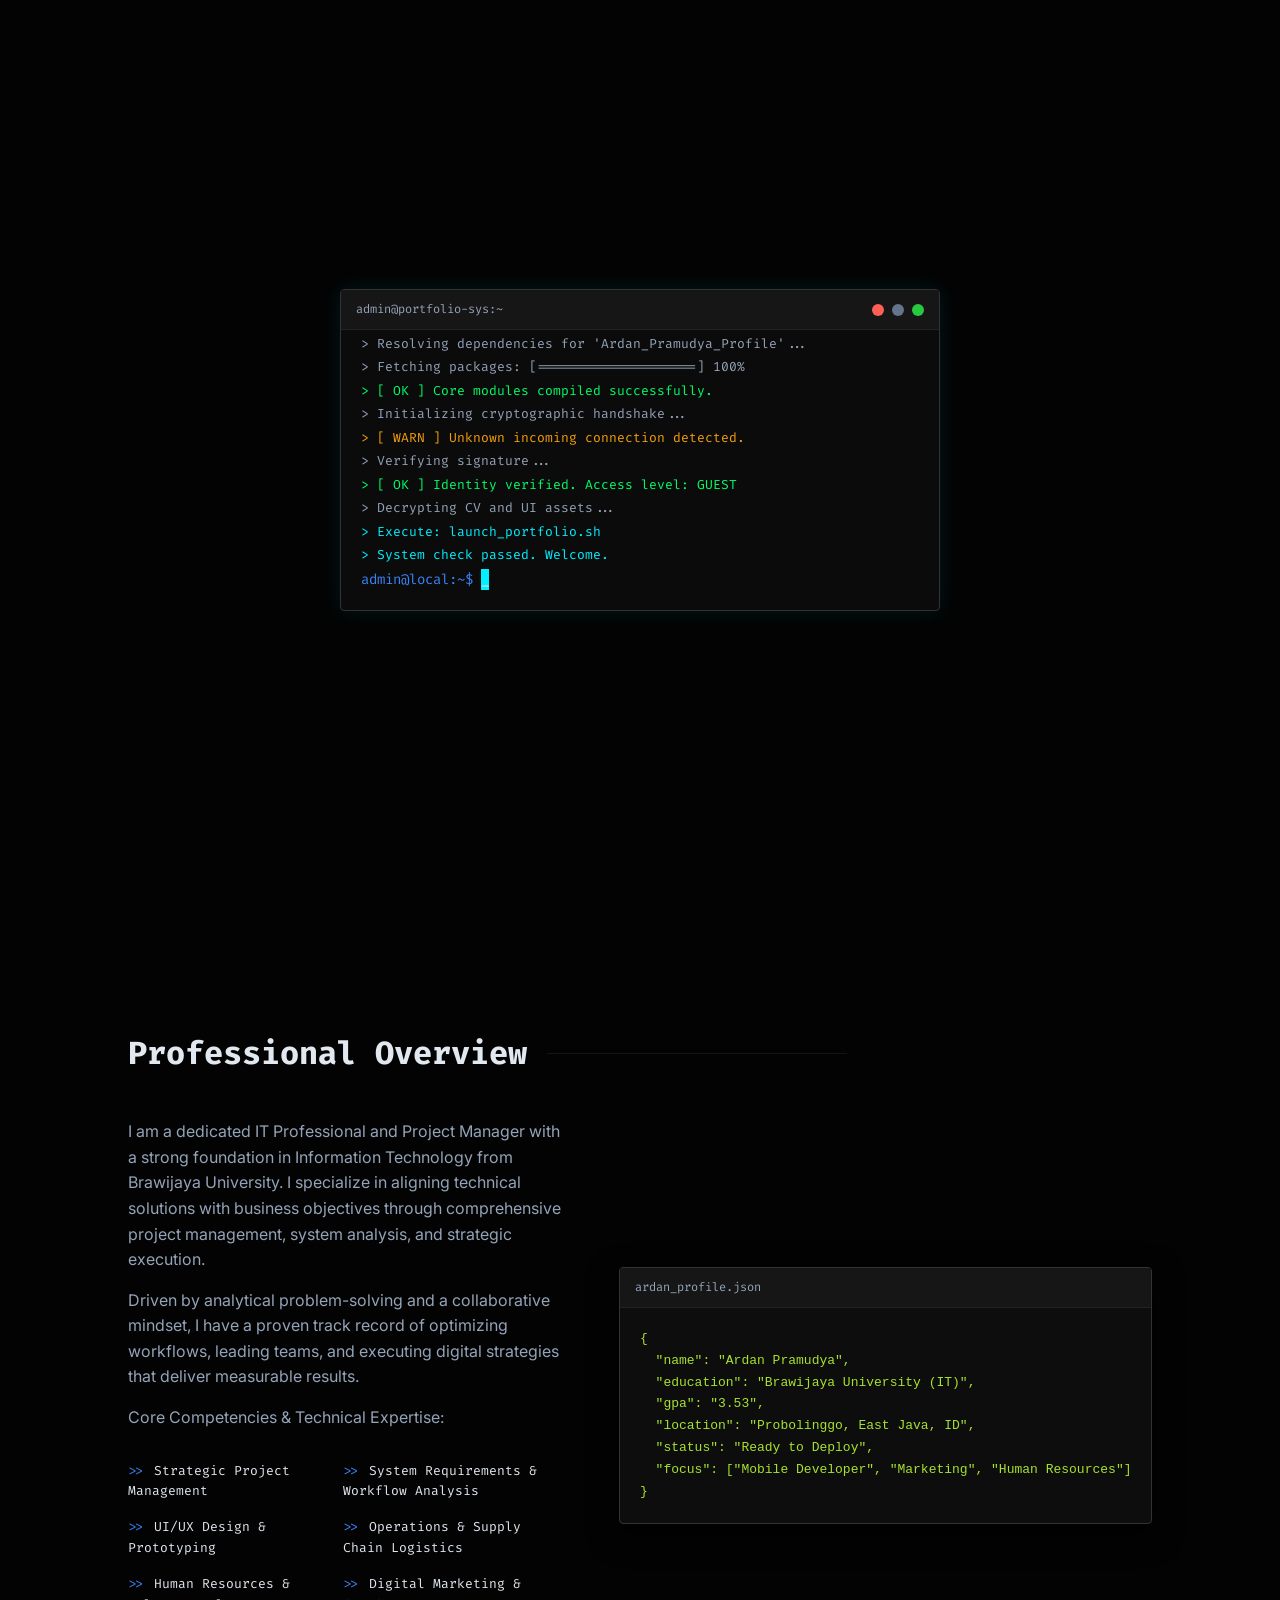
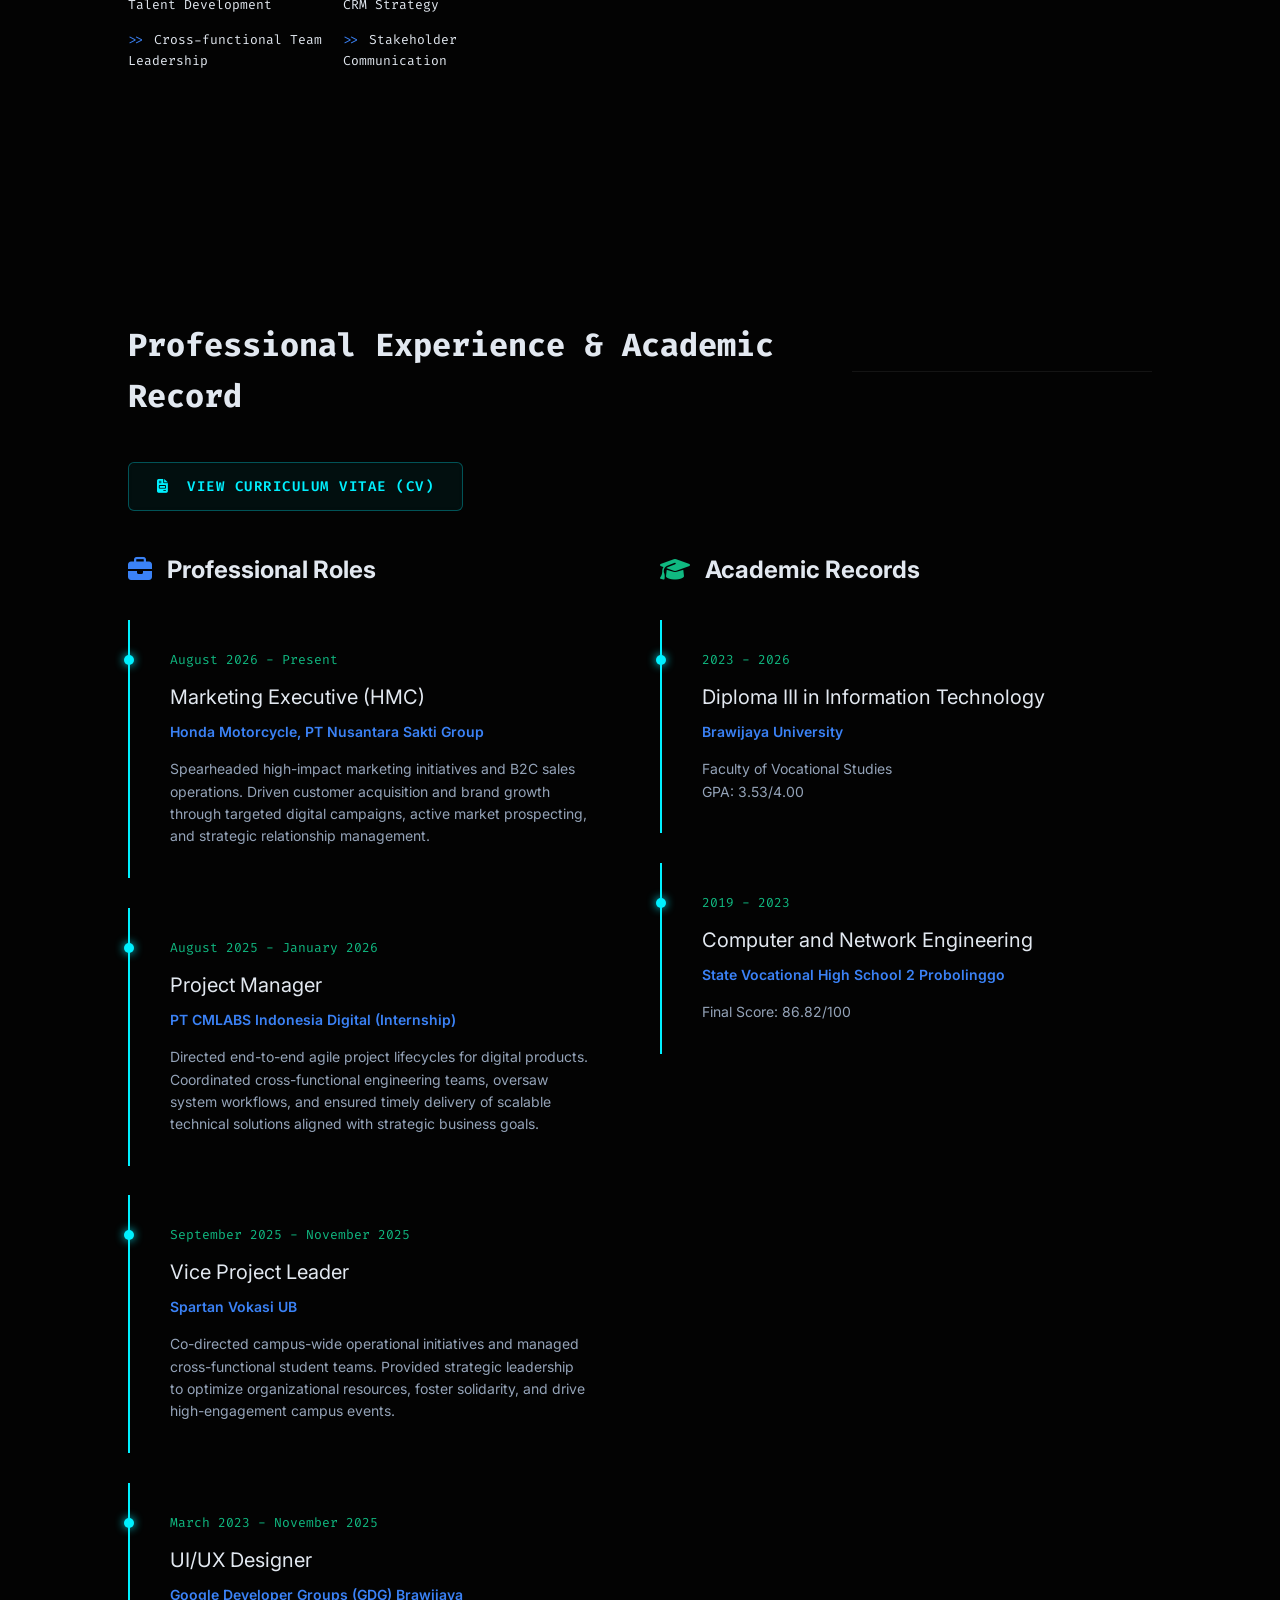
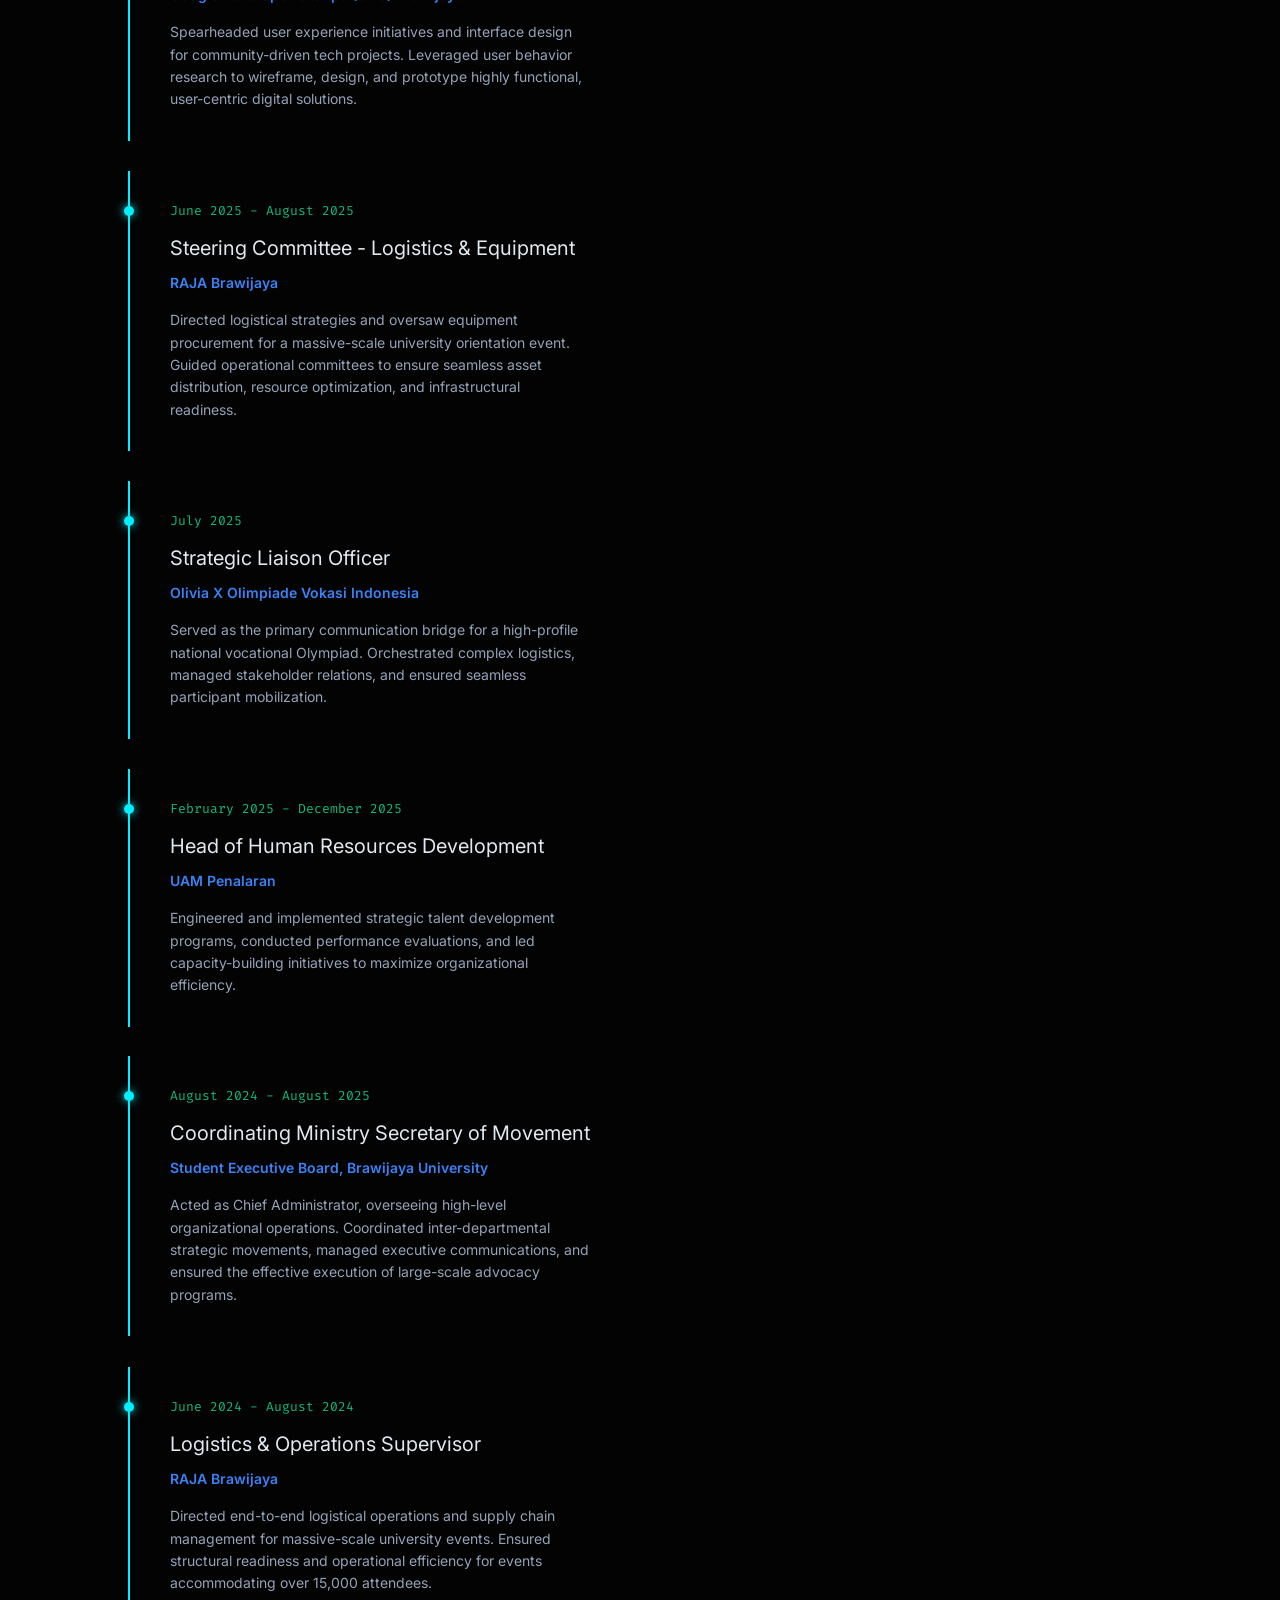
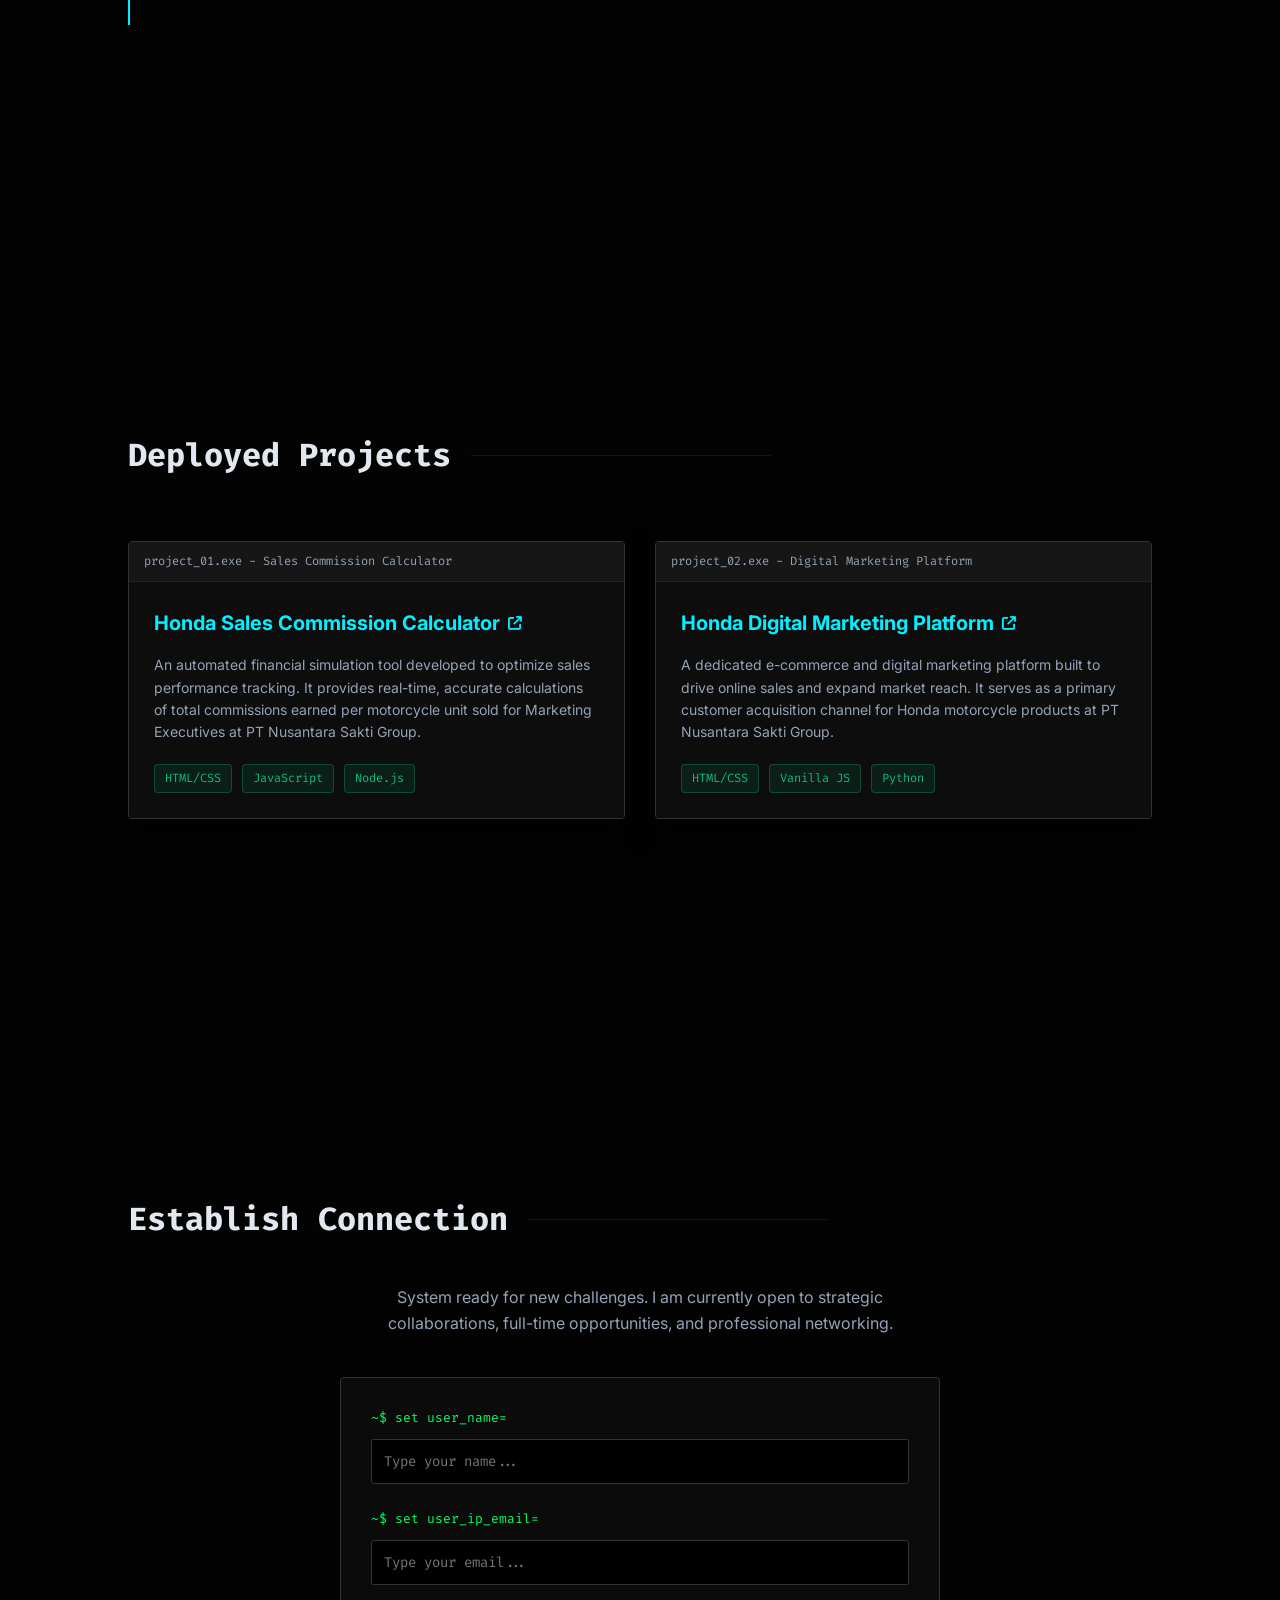
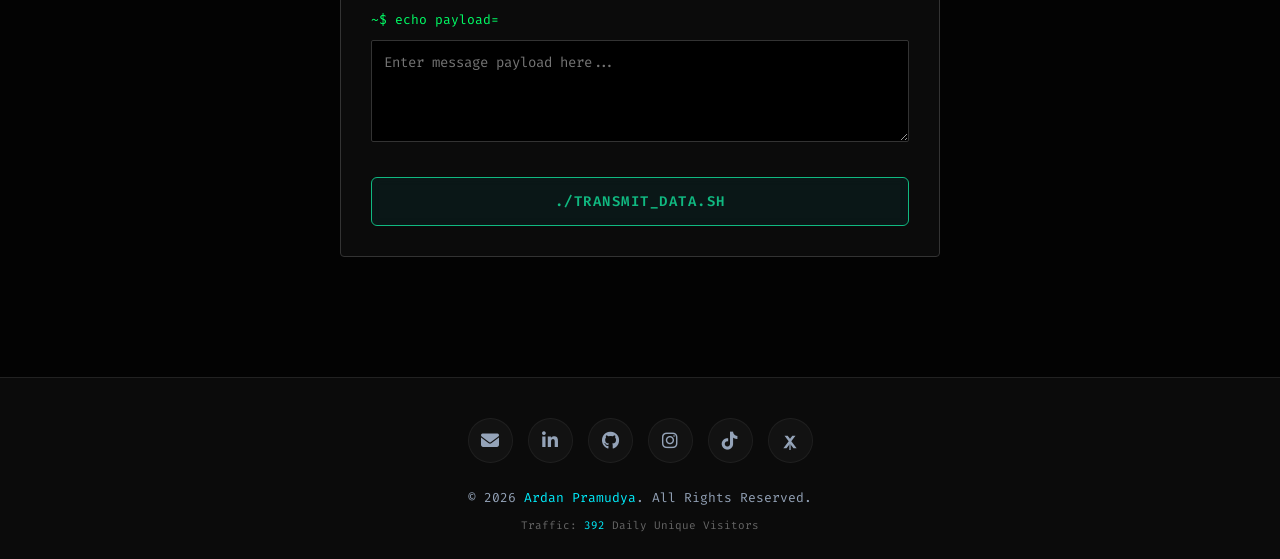
<file: index.html>
<!DOCTYPE html>
<html lang="en">

<head>
    <meta charset="UTF-8">
    <meta name="viewport" content="width=device-width, initial-scale=1.0">
    <title>Ardan Pramudya Portfolio</title>
    <link rel="stylesheet" href="style.css">
    <link
        href="https://fonts.googleapis.com/css2?family=Fira+Code:wght@300;400;600;700&family=Inter:wght@300;400;600;800&family=Orbitron:wght@700;900&display=swap"
        rel="stylesheet">
    <!-- FontAwesome for Social Icons -->
    <link rel="stylesheet" href="https://cdnjs.cloudflare.com/ajax/libs/font-awesome/6.4.0/css/all.min.css">
</head>

<body>
    <!-- Interactive Code Vortex Canvas -->
    <canvas id="cyber-canvas"></canvas>

    <!-- Boot Sequence Loader Animation -->
    <div id="loader" class="loader">
        <div class="terminal-loader boot-terminal">
            <div class="terminal-header">
                <div class="terminal-title">admin@portfolio-sys:~</div>
                <div class="terminal-controls">
                    <div class="control close"></div>
                    <div class="control minimize"></div>
                    <div class="control maximize"></div>
                </div>
            </div>
            <div class="text boot-console" id="boot-console">
                <div id="console-output"></div>
                <div><span class="prompt">admin@local:~$</span> <span class="cursor">_</span></div>
            </div>
        </div>
    </div>

    <!-- Navigation -->
    <nav class="navbar">
        <a href="#home" class="brand-logo" aria-label="Home">
            <div class="cyber-logo-new">
                <img src="logo_new.png" alt="AP Logo" class="brand-logo-img">
            </div>
        </a>
        <ul class="nav-links">
            <li><a href="#home">_home</a></li>
            <li><a href="#about">_about</a></li>
            <li><a href="#resume">_resume</a></li>
            <li><a href="#projects">_projects</a></li>
            <li><a href="#contact">_contact</a></li>
        </ul>
    </nav>

    <!-- Hero Section -->
    <section id="home" class="hero">
        <div class="hero-wrapper">
            <div class="hero-content hidden-init">
                <p class="greeting">System.out.println("Welcome"); profile ==</p>
                <h1 class="glitch" data-text="Ardan Pramudya.">Ardan Pramudya</h1>
                <h2 class="subtitle">Fullstack Developer</h2>
                <div class="terminal-window">
                    <div class="terminal-header">
                        <div class="terminal-title">bash - terminal</div>
                    </div>
                    <div class="terminal-body">
                        <p><span class="prompt">admin@local:~$</span> <span id="typewriter"></span><span
                                class="cursor">_</span></p>
                    </div>
                </div>
                <a href="#resume" class="btn primary-btn">View Log()</a>
            </div>

            <div class="hero-image-container hidden-init">
                <div class="hero-image-glow"></div>
                <img src="profile.png" alt="Ardan Pramudya" class="hero-image active" id="profile-img-1">
                <img src="ardan2.png" alt="Ardan Pramudya" class="hero-image" id="profile-img-2">
                <img src="ardan3.png" alt="Ardan Pramudya" class="hero-image" id="profile-img-3">
            </div>
        </div>
        <div class="background-animation">
            <!-- CSS particles -->
            <div class="particle"></div>
            <div class="particle"></div>
            <div class="particle"></div>
        </div>
    </section>

    <!-- About Section -->
    <section id="about" class="about hidden">
        <h2 class="section-title">Professional Overview</h2>
        <div class="about-content">
            <div class="about-text">
                <p>I am a dedicated IT Professional and Project Manager with a strong foundation in Information
                    Technology from Brawijaya University. I specialize in aligning technical solutions with business
                    objectives through comprehensive project management, system analysis, and strategic execution.</p>
                <p>Driven by analytical problem-solving and a collaborative mindset, I have a proven track record of
                    optimizing workflows, leading teams, and executing digital strategies that deliver measurable
                    results.</p>
                <p>Core Competencies & Technical Expertise:</p>
                <ul class="tech-list">
                    <li>Strategic Project Management</li>
                    <li>System Requirements & Workflow Analysis</li>
                    <li>UI/UX Design & Prototyping</li>
                    <li>Operations & Supply Chain Logistics</li>
                    <li>Human Resources & Talent Development</li>
                    <li>Digital Marketing & CRM Strategy</li>
                    <li>Cross-functional Team Leadership</li>
                    <li>Stakeholder Communication</li>
                </ul>
            </div>
            <div class="about-image-wrapper">
                <div class="code-snippet-box">
                    <div class="terminal-header">
                        <div class="terminal-title">ardan_profile.json</div>
                    </div>
                    <pre><code>{
  "name": "Ardan Pramudya",
  "education": "Brawijaya University (IT)",
  "gpa": "3.53",
  "location": "Probolinggo, East Java, ID",
  "status": "Ready to Deploy",
  "focus": ["Mobile Developer", "Marketing", "Human Resources"]
}</code></pre>
                </div>
            </div>
        </div>
    </section>

    <!-- Experience & Education Section -->
    <section id="resume" class="resume hidden">
        <h2 class="section-title">Professional Experience & Academic Record</h2>
        <div style="margin-bottom: 40px;">
            <button id="view-cv-btn" class="btn"><i class="fa-solid fa-file-invoice" style="margin-right: 8px;"></i> View Curriculum Vitae (CV)</button>
        </div>

        <div class="resume-container">
            <!-- Experience Column -->
            <div class="resume-col">
                <h3 class="col-title"><span class="folder-icon"><i class="fa-solid fa-briefcase"
                            style="color: var(--accent-blue)"></i></span> Professional Roles</h3>

                <div class="resume-box project-card">
                    <div class="resume-date">August 2026 - Present</div>
                    <div class="resume-title">Marketing Executive (HMC)</div>
                    <div class="resume-company">Honda Motorcycle, PT Nusantara Sakti Group</div>
                    <div class="resume-desc">Spearheaded high-impact marketing initiatives and B2C sales operations.
                        Driven customer acquisition and brand growth through targeted digital campaigns, active market
                        prospecting, and strategic relationship management.</div>
                </div>

                <div class="resume-box project-card">
                    <div class="resume-date">August 2025 - January 2026</div>
                    <div class="resume-title">Project Manager</div>
                    <div class="resume-company">PT CMLABS Indonesia Digital (Internship)</div>
                    <div class="resume-desc">Directed end-to-end agile project lifecycles for digital products.
                        Coordinated cross-functional engineering teams, oversaw system workflows, and ensured timely
                        delivery of scalable technical solutions aligned with strategic business goals.</div>
                </div>

                <div class="resume-box project-card">
                    <div class="resume-date">September 2025 - November 2025</div>
                    <div class="resume-title">Vice Project Leader</div>
                    <div class="resume-company">Spartan Vokasi UB</div>
                    <div class="resume-desc">Co-directed campus-wide operational initiatives and managed
                        cross-functional student teams. Provided strategic leadership to optimize organizational
                        resources, foster solidarity, and drive high-engagement campus events.</div>
                </div>

                <div class="resume-box project-card">
                    <div class="resume-date">March 2023 - November 2025</div>
                    <div class="resume-title">UI/UX Designer</div>
                    <div class="resume-company">Google Developer Groups (GDG) Brawijaya</div>
                    <div class="resume-desc">Spearheaded user experience initiatives and interface design for
                        community-driven tech projects. Leveraged user behavior research to wireframe, design, and
                        prototype highly functional, user-centric digital solutions.</div>
                </div>

                <div class="resume-box project-card">
                    <div class="resume-date">June 2025 - August 2025</div>
                    <div class="resume-title">Steering Committee - Logistics & Equipment</div>
                    <div class="resume-company">RAJA Brawijaya</div>
                    <div class="resume-desc">Directed logistical strategies and oversaw equipment procurement for a
                        massive-scale university orientation event. Guided operational committees to ensure seamless
                        asset distribution, resource optimization, and infrastructural readiness.</div>
                </div>

                <div class="resume-box project-card">
                    <div class="resume-date">July 2025</div>
                    <div class="resume-title">Strategic Liaison Officer</div>
                    <div class="resume-company">Olivia X Olimpiade Vokasi Indonesia</div>
                    <div class="resume-desc">Served as the primary communication bridge for a high-profile national
                        vocational Olympiad. Orchestrated complex logistics, managed stakeholder relations, and ensured
                        seamless participant mobilization.</div>
                </div>

                <div class="resume-box project-card">
                    <div class="resume-date">February 2025 - December 2025</div>
                    <div class="resume-title">Head of Human Resources Development</div>
                    <div class="resume-company">UAM Penalaran</div>
                    <div class="resume-desc">Engineered and implemented strategic talent development programs, conducted
                        performance evaluations, and led capacity-building initiatives to maximize organizational
                        efficiency.</div>
                </div>

                <div class="resume-box project-card">
                    <div class="resume-date">August 2024 - August 2025</div>
                    <div class="resume-title">Coordinating Ministry Secretary of Movement</div>
                    <div class="resume-company">Student Executive Board, Brawijaya University</div>
                    <div class="resume-desc">Acted as Chief Administrator, overseeing high-level organizational
                        operations. Coordinated inter-departmental strategic movements, managed executive
                        communications, and ensured the effective execution of large-scale advocacy programs.</div>
                </div>

                <div class="resume-box project-card">
                    <div class="resume-date">June 2024 - August 2024</div>
                    <div class="resume-title">Logistics & Operations Supervisor</div>
                    <div class="resume-company">RAJA Brawijaya</div>
                    <div class="resume-desc">Directed end-to-end logistical operations and supply chain management for
                        massive-scale university events. Ensured structural readiness and operational efficiency for
                        events accommodating over 15,000 attendees.</div>
                </div>
            </div>

            <!-- Education Column -->
            <div class="resume-col">
                <h3 class="col-title"><span class="folder-icon"><i class="fa-solid fa-graduation-cap"
                            style="color: var(--accent-emerald)"></i></span> Academic Records</h3>

                <div class="resume-box project-card">
                    <div class="resume-date">2023 - 2026</div>
                    <div class="resume-title">Diploma III in Information Technology</div>
                    <div class="resume-company">Brawijaya University</div>
                    <div class="resume-desc">Faculty of Vocational Studies<br>GPA: 3.53/4.00</div>
                </div>

                <div class="resume-box project-card">
                    <div class="resume-date">2019 - 2023</div>
                    <div class="resume-title">Computer and Network Engineering</div>
                    <div class="resume-company">State Vocational High School 2 Probolinggo</div>
                    <div class="resume-desc">Final Score: 86.82/100</div>
                </div>
            </div>
        </div>
    </section>

    <!-- Projects Section -->
    <section id="projects" class="projects hidden">
        <h2 class="section-title">Deployed Projects</h2>
        <div class="projects-grid">
            <div class="project-card-ui code-snippet-box">
                <div class="terminal-header">
                    <div class="terminal-title">project_01.exe - Sales Commission Calculator</div>
                </div>
                <div class="project-content">
                    <h3 class="accent-cyan">
                        <a href="https://simulpaynss.vercel.app/" target="_blank" style="text-decoration: none; color: var(--accent-cyan); display: flex; align-items: center; gap: 8px;">
                            Honda Sales Commission Calculator <i class="fa-solid fa-arrow-up-right-from-square" style="font-size: 14px;"></i>
                        </a>
                    </h3>
                    <p>An automated financial simulation tool developed to optimize sales performance tracking. It provides real-time, accurate calculations of total commissions earned per motorcycle unit sold for Marketing Executives at PT Nusantara Sakti Group.</p>
                    <div class="tech-stack">
                        <span>HTML/CSS</span>
                        <span>JavaScript</span>
                        <span>Node.js</span>
                    </div>
                </div>
            </div>

            <div class="project-card-ui code-snippet-box">
                <div class="terminal-header">
                    <div class="terminal-title">project_02.exe - Digital Marketing Platform</div>
                </div>
                <div class="project-content">
                    <h3 class="accent-cyan">
                        <a href="https://nsshonda-ardanpramudya.vercel.app/" target="_blank" style="text-decoration: none; color: var(--accent-cyan); display: flex; align-items: center; gap: 8px;">
                            Honda Digital Marketing Platform <i class="fa-solid fa-arrow-up-right-from-square" style="font-size: 14px;"></i>
                        </a>
                    </h3>
                    <p>A dedicated e-commerce and digital marketing platform built to drive online sales and expand market reach. It serves as a primary customer acquisition channel for Honda motorcycle products at PT Nusantara Sakti Group.</p>
                    <div class="tech-stack">
                        <span>HTML/CSS</span>
                        <span>Vanilla JS</span>
                        <span>Python</span>
                    </div>
                </div>
            </div>
        </div>
    </section>

    <!-- Contact Section -->
    <section id="contact" class="contact hidden">
        <h2 class="section-title">Establish Connection</h2>
        <div class="contact-form-container">
            <p>System ready for new challenges. I am currently open to strategic collaborations, full-time
                opportunities, and professional networking.</p>
            <form class="terminal-form" action="https://formsubmit.co/ardanpramudya91@gmail.com" method="POST">
                <!-- Disable Formsubmit ReCaptcha to keep the cyber theme clean -->
                <input type="hidden" name="_captcha" value="false">
                <!-- Optional: you can redirect back to your site after submission -->
                <!-- <input type="hidden" name="_next" value="http://127.0.0.1:8080/"> -->

                <div class="input-group">
                    <label for="name">~$ set user_name=</label>
                    <input type="text" id="name" name="name" placeholder="Type your name..." required>
                </div>
                <div class="input-group">
                    <label for="email">~$ set user_ip_email=</label>
                    <input type="email" id="email" name="email" placeholder="Type your email..." required>
                </div>
                <div class="input-group">
                    <label for="message">~$ echo payload=</label>
                    <textarea id="message" name="message" rows="4" placeholder="Enter message payload here..."
                        required></textarea>
                </div>
                <button type="submit" class="btn submit-btn">./transmit_data.sh</button>
            </form>
        </div>
    </section>

    <!-- CV Modal -->
    <div id="cv-modal" class="cv-modal-container">
        <div class="cv-modal-content">
            <span class="cv-close-modal">&times;</span>
            <div class="cv-image-wrapper">
                <img src="CV_Ardan%20Pramudya.png" alt="CV Ardan Pramudya" id="cv-image" oncontextmenu="return false;" draggable="false">
                <div class="cv-protection-overlay" oncontextmenu="return false;"></div>
            </div>
        </div>
    </div>

    <footer>
        <div class="social-links">
            <a href="https://mail.google.com/mail/?view=cm&fs=1&to=ardanpramudya91@gmail.com" target="_blank" title="Email"><i class="fa-solid fa-envelope"></i></a>
            <a href="https://www.linkedin.com/in/ardanpramudya" target="_blank" title="LinkedIn"><i class="fa-brands fa-linkedin-in"></i></a>
            <a href="https://github.com/dannndollaz22" target="_blank" title="GitHub"><i class="fa-brands fa-github"></i></a>
            <a href="https://www.instagram.com/ardanpramudyaa?stkn=NHgzM3hhdGExZjI5&utm_source=qr" target="_blank" title="Instagram"><i class="fa-brands fa-instagram"></i></a>
            <a href="https://www.tiktok.com/@princescaletta?_r=1&_t=ZS-99UkQYzdYyi" target="_blank" title="TikTok"><i class="fa-brands fa-tiktok"></i></a>
            <a href="https://linktr.ee/ArdanPramudya" target="_blank" title="LinkTree">
                <svg viewBox="0 0 24 24" fill="currentColor" height="1em" width="1em">
                    <path d="M13.736 12.316L19.345 5h-4.215l-3.13 4.072L8.87 5H4.655l5.61 7.316-7.143 9.309h4.214l4.664-6.077 4.664 6.077h4.214l-7.143-9.309z"/>
                    <path d="M11.135 14.502h1.73v9.498h-1.73z"/>
                </svg>
            </a>
        </div>
        <p>&copy; 2026 <span class="accent-cyan">Ardan Pramudya</span>. All Rights Reserved.</p>
        <p class="small-text" id="visitor-counter"></p>
    </footer>

    <script src="script.js"></script>
</body>

</html>
</file>
<file: style.css>
:root {
    /* IT Programmer Theme Colors */
    --bg-main: #030303; /* Deeper black */
    --bg-secondary: rgba(17, 17, 17, 0.6);
    --bg-tertiary: rgba(26, 26, 26, 0.8);
    --text-primary: #e2e8f0; /* Softer white for less eye strain */
    --text-secondary: #94a3b8;
    
    /* Vibrant Cyber Accents */
    --accent-cyan: #00f0ff;
    --accent-blue: #3b82f6;
    --accent-emerald: #10b981;
    --accent-green: #00ff66;
    
    /* Fonts */
    --font-mono: 'Fira Code', monospace;
    --font-sans: 'Inter', sans-serif;
    
    --nav-height: 70px;
    /* Snappy and smooth transition to remove "stiffness" */
    --transition: all 0.5s cubic-bezier(0.16, 1, 0.3, 1);
}

* {
    margin: 0;
    padding: 0;
    box-sizing: border-box;
}

body {
    background-color: var(--bg-main);
    color: var(--text-primary);
    font-family: var(--font-sans);
    line-height: 1.6;
    overflow-x: hidden;
}

/* Interactive Cyber Vortex Canvas */
#cyber-canvas {
    position: fixed;
    top: 0;
    left: 0;
    width: 100vw;
    height: 100vh;
    z-index: -1;
    pointer-events: none; /* Let all clicks pass through */
    opacity: 0.6; /* Slightly dim so it doesn't overpower the text */
}

::selection {
    background-color: var(--accent-cyan);
    color: var(--bg-main);
}

/* Custom Scrollbar */
::-webkit-scrollbar { width: 8px; }
::-webkit-scrollbar-track { background: var(--bg-main); }
::-webkit-scrollbar-thumb {
    background: var(--bg-tertiary);
    border-radius: 4px;
}
::-webkit-scrollbar-thumb:hover { background: var(--accent-cyan); }

/* Typography */
a {
    color: var(--accent-cyan);
    text-decoration: none;
    transition: var(--transition);
}
a:hover { color: var(--accent-magenta); }

.accent-cyan { color: var(--accent-cyan); }
.accent-blue { color: var(--accent-blue); }
.accent-emerald { color: var(--accent-emerald); }
.accent-green { color: var(--accent-green); }

.section-title {
    font-family: var(--font-mono);
    font-size: clamp(26px, 5vw, 32px);
    margin-bottom: 40px;
    display: flex;
    align-items: center;
}
.section-title::after {
    content: "";
    display: block;
    height: 1px;
    width: 100%;
    max-width: 300px;
    background: var(--bg-tertiary);
    margin-left: 20px;
}

/* IT Terminal Buttons */
.btn {
    display: inline-block;
    padding: 14px 28px;
    font-family: var(--font-mono);
    font-size: 14px;
    background: rgba(0, 240, 255, 0.05);
    border: 1px solid rgba(0, 240, 255, 0.3);
    color: var(--accent-cyan);
    border-radius: 6px;
    cursor: pointer;
    transition: var(--transition);
    position: relative;
    overflow: hidden;
    text-transform: uppercase;
    letter-spacing: 1.5px;
    font-weight: 600;
    backdrop-filter: blur(5px);
}
.btn::before {
    content: '';
    position: absolute;
    top: 0; left: -100%;
    width: 100%; height: 100%;
    background: rgba(0, 240, 255, 0.15);
    transition: var(--transition);
    z-index: -1;
}
.btn:hover::before { left: 0; }
.btn:hover {
    box-shadow: 0 0 15px rgba(0, 240, 255, 0.4);
    color: #fff;
}
.btn:active {
    transform: scale(0.95);
}

/* Ripple Click Effect */
.ripple {
    position: absolute;
    border-radius: 50%;
    transform: scale(0);
    animation: ripple-anim 0.6s linear;
    background-color: rgba(0, 240, 255, 0.5); /* Cyan ripple */
    pointer-events: none;
    width: 20px;
    height: 20px;
    margin-top: -10px; /* Center perfectly on click */
    margin-left: -10px;
}
@keyframes ripple-anim {
    to {
        transform: scale(15);
        opacity: 0;
    }
}

/* Enter Website Loader */
.loader {
    position: fixed;
    top: 0; left: 0;
    width: 100%; height: 100%;
    background: var(--bg-main);
    z-index: 9999;
    display: flex;
    justify-content: center;
    align-items: center;
    transition: opacity 0.8s ease, visibility 0.8s ease;
}
.loader.fade-out {
    opacity: 0;
    visibility: hidden;
}
.terminal-loader {
    width: 500px;
    max-width: 90%;
    background: var(--bg-secondary);
    border: 1px solid #333;
    border-radius: 4px;
    box-shadow: 0 0 20px rgba(0,240,255,0.1);
}
.terminal-header {
    background: var(--bg-tertiary);
    padding: 10px 15px;
    display: flex;
    justify-content: space-between;
    align-items: center;
    border-bottom: 1px solid #222;
}
.terminal-controls { display: flex; gap: 8px; }
.control { width: 12px; height: 12px; border-radius: 50%; }
.close { background: #ff5f56; }
.minimize { background: #64748b; }
.maximize { background: #27c93f; }
.terminal-title {
    font-family: var(--font-mono);
    font-size: 12px;
    color: var(--text-secondary);
}
.terminal-loader .text {
    padding: 20px;
    font-family: var(--font-mono);
    font-size: 14px;
    color: var(--text-primary);
    line-height: 1.5;
}
.boot-console {
    height: 280px;
    overflow-y: hidden;
    display: block;
}
.boot-console p {
    margin: 4px 0;
    color: var(--text-secondary);
    font-size: 13px;
    word-break: break-all;
}
.boot-console p.success { color: var(--accent-green); }
.boot-console p.warning { color: #f59e0b; }
.boot-console p.highlight { color: var(--accent-cyan); }
.boot-terminal {
    width: 600px;
}

/* Navbar */
.navbar {
    display: flex;
    justify-content: space-between;
    align-items: center;
    padding: 0 30px;
    height: var(--nav-height);
    position: fixed;
    top: 20px; 
    left: 50%;
    transform: translateX(-50%);
    width: 90%;
    max-width: 1200px;
    background: rgba(10, 10, 10, 0.6);
    backdrop-filter: blur(16px);
    -webkit-backdrop-filter: blur(16px);
    z-index: 1000;
    border: 1px solid rgba(255, 255, 255, 0.08);
    border-radius: 20px;
    transition: var(--transition);
    box-shadow: 0 10px 30px rgba(0, 0, 0, 0.3);
}
.brand-logo {
    display: flex;
    align-items: center;
    text-decoration: none;
    outline: none;
}
.brand-logo-img {
    height: 38px;
    width: auto;
    transition: all 0.5s cubic-bezier(0.175, 0.885, 0.32, 1.275);
    filter: drop-shadow(0 0 5px rgba(0, 240, 255, 0.3));
}
.brand-logo:hover .brand-logo-img {
    transform: scale(1.1) rotate(2deg);
    filter: drop-shadow(0 0 15px rgba(0, 240, 255, 0.8)) drop-shadow(0 0 5px rgba(255, 255, 255, 0.5));
}

.cyber-logo-new {
    font-family: 'Orbitron', sans-serif;
    font-size: 32px;
    font-weight: 900;
    display: flex;
    align-items: center;
    transition: all 0.3s ease;
}
.ap-text {
    color: #ffffff;
    text-shadow: 0 0 5px rgba(255,255,255,0.2);
    transition: all 0.3s ease;
}
.ap-text-accent {
    color: var(--accent-cyan);
    text-shadow: 0 0 8px rgba(0, 240, 255, 0.4);
    transition: all 0.3s ease;
}
.brand-logo:hover .cyber-logo-new {
    transform: scale(1.05);
}
.brand-logo:hover .ap-text {
    color: var(--accent-cyan);
    text-shadow: 0 0 15px rgba(0, 240, 255, 0.8);
}
.brand-logo:hover .ap-text-accent {
    color: var(--accent-emerald);
    text-shadow: 0 0 15px rgba(16, 185, 129, 0.8);
}
.nav-links {
    display: flex;
    list-style: none;
    gap: 30px;
}
.nav-links a {
    font-family: var(--font-mono);
    font-size: 14px;
    color: var(--text-primary);
}
.nav-links a:hover { color: var(--accent-cyan); }

/* Layout */
section {
    padding: 120px 10vw;
    min-height: 100vh;
    display: flex;
    flex-direction: column;
    justify-content: center;
}

/* Hero Section */
.hero { position: relative; }
.hero-wrapper {
    display: flex;
    align-items: center;
    justify-content: space-between;
    gap: 50px;
    width: 100%;
}
.hero-content {
    flex: 1;
    max-width: 600px;
    transition: opacity 1s ease, transform 1s ease;
}
.hero-image-container {
    flex: 1;
    display: flex;
    justify-content: center;
    align-items: center;
    position: relative;
    max-width: 450px;
    margin: 0 auto;
    transition: opacity 1.2s ease, transform 1.2s ease;
    transition-delay: 0.3s;
}
.hero-image-glow {
    position: absolute;
    width: 80%;
    height: 80%;
    background: radial-gradient(circle, rgba(0, 240, 255, 0.15) 0%, rgba(16, 185, 129, 0) 70%);
    border-radius: 50%;
    z-index: 0;
    filter: blur(40px);
    animation: pulse-glow 4s infinite alternate;
}
.hero-image {
    width: 100%;
    height: auto;
    object-fit: cover;
    z-index: 1;
    border-radius: 20px;
    filter: drop-shadow(0 20px 30px rgba(0,0,0,0.5)) grayscale(10%) contrast(1.05);
    border-bottom: 2px solid var(--accent-cyan);
    mask-image: linear-gradient(to top, transparent 0%, black 15%);
    -webkit-mask-image: linear-gradient(to top, transparent 0%, black 15%);
    position: absolute;
    top: 0;
    left: 0;
    opacity: 0;
    transition: opacity 1.5s ease-in-out;
}
.hero-image.active {
    opacity: 1;
}
#profile-img-1 {
    position: relative;
}
@keyframes pulse-glow {
    0% { transform: scale(1); opacity: 0.5; }
    100% { transform: scale(1.1); opacity: 0.8; }
}
.hidden-init {
    opacity: 0;
    transform: translateY(20px);
}
.show-init {
    opacity: 1;
    transform: translateY(0);
}
.greeting {
    font-family: var(--font-mono);
    color: var(--accent-green);
    margin-bottom: 20px;
}
.hero h1 {
    font-size: clamp(40px, 8vw, 80px);
    color: var(--text-primary);
    margin-bottom: 10px;
    font-weight: 800;
    white-space: nowrap;
}
.hero h2 {
    font-size: clamp(30px, 6vw, 60px);
    color: var(--text-secondary);
    margin-bottom: 30px;
    white-space: nowrap;
}
.terminal-window {
    background: rgba(15, 15, 15, 0.7);
    backdrop-filter: blur(12px);
    border-radius: 12px;
    border: 1px solid rgba(255, 255, 255, 0.1);
    border-top: 1px solid rgba(255, 255, 255, 0.2);
    margin-bottom: 40px;
    max-width: 500px;
    box-shadow: 0 20px 40px rgba(0,0,0,0.6);
    overflow: hidden;
}
.terminal-window .terminal-body {
    padding: 20px;
    font-family: var(--font-mono);
    font-size: 14px;
}
.prompt { color: var(--accent-blue); }
.cursor {
    display: inline-block;
    width: 8px;
    background-color: var(--accent-cyan);
    animation: blink 1s step-end infinite;
}
@keyframes blink {
    0%, 100% { opacity: 1; }
    50% { opacity: 0; }
}

/* Glitch Effect */
.glitch { position: relative; display: inline-block; }
.glitch::before, .glitch::after {
    content: attr(data-text);
    position: absolute;
    top: 0; left: 0;
    width: 100%; height: 100%;
    background: var(--bg-main);
}
.glitch::before {
    left: 2px;
    text-shadow: -2px 0 var(--accent-blue);
    clip: rect(24px, 550px, 90px, 0);
    animation: glitch-anim 3s infinite linear alternate-reverse;
}
.glitch::after {
    left: -2px;
    text-shadow: -2px 0 var(--accent-cyan);
    clip: rect(85px, 550px, 140px, 0);
    animation: glitch-anim 2.5s infinite linear alternate-reverse;
}
@keyframes glitch-anim {
    0% { clip: rect(10px, 9999px, 82px, 0); }
    10% { clip: rect(31px, 9999px, 51px, 0); }
    20% { clip: rect(20px, 9999px, 15px, 0); }
    30% { clip: rect(81px, 9999px, 2px, 0); }
    40% { clip: rect(15px, 9999px, 84px, 0); }
    50% { clip: rect(22px, 9999px, 44px, 0); }
    60% { clip: rect(38px, 9999px, 12px, 0); }
    70% { clip: rect(11px, 9999px, 32px, 0); }
    80% { clip: rect(23px, 9999px, 72px, 0); }
    90% { clip: rect(76px, 9999px, 14px, 0); }
    100% { clip: rect(52px, 9999px, 94px, 0); }
}

/* About Section */
.about-content {
    display: grid;
    grid-template-columns: 1fr 1fr;
    gap: 50px;
    align-items: center;
}
.about-text p {
    margin-bottom: 15px;
    color: var(--text-secondary);
}
.tech-list {
    display: grid;
    grid-template-columns: repeat(2, minmax(140px, 200px));
    gap: 15px;
    list-style: none;
    margin-top: 30px;
    font-family: var(--font-mono);
    font-size: 13px;
}
.tech-list li::before {
    content: ">>";
    color: var(--accent-blue);
    margin-right: 10px;
}
.code-snippet-box {
    background: #0d0d0d;
    border-radius: 4px;
    border: 1px solid #333;
    box-shadow: 0 10px 30px rgba(0,0,0,0.8);
    transition: var(--transition);
}
.code-snippet-box:hover {
    transform: translateY(-5px);
    border-color: var(--accent-cyan);
    box-shadow: 0 10px 30px rgba(0, 240, 255, 0.15);
}
.code-snippet-box pre {
    padding: 20px;
    font-family: var(--font-mono);
    font-size: 13px;
    color: #a6e22e; /* Code green */
    overflow-x: auto;
}

/* Resume Timeline Section */
.resume-container {
    display: grid;
    grid-template-columns: 1fr 1fr;
    gap: 40px;
}
.col-title {
    font-size: 24px;
    margin-bottom: 30px;
    color: var(--text-primary);
    display: flex;
    align-items: center;
    gap: 15px;
}
.resume-box {
    border-left: 2px solid var(--accent-cyan);
    padding: 30px 30px 30px 40px;
    margin-bottom: 30px;
}
.resume-box::after {
    content: '';
    position: absolute;
    left: -6px;
    top: 35px;
    width: 10px;
    height: 10px;
    border-radius: 50%;
    background: var(--accent-cyan);
    box-shadow: 0 0 10px var(--accent-cyan);
    transition: var(--transition);
}
.resume-box:hover::after {
    box-shadow: 0 0 20px var(--accent-cyan), 0 0 30px var(--accent-cyan);
    background: #fff;
}
.resume-date {
    font-family: var(--font-mono);
    font-size: 13px;
    color: var(--accent-emerald);
    margin-bottom: 10px;
}
.resume-title {
    font-size: 20px;
    color: var(--text-primary);
    margin-bottom: 8px;
}
.resume-company {
    font-size: 14px;
    color: var(--accent-blue);
    margin-bottom: 15px;
    font-weight: 600;
}
.resume-desc {
    font-size: 14px;
    color: var(--text-secondary);
}

/* Projects Section */
.projects-grid {
    display: grid;
    grid-template-columns: repeat(auto-fit, minmax(300px, 1fr));
    gap: 30px;
    margin-top: 20px;
}
.project-card-ui {
    display: flex;
    flex-direction: column;
}
.project-content {
    padding: 25px;
    background: #0d0d0d;
    border-radius: 0 0 4px 4px;
    flex-grow: 1;
}
.project-content h3 {
    margin-bottom: 15px;
    font-size: 20px;
}
.project-content p {
    color: var(--text-secondary);
    font-size: 14px;
    margin-bottom: 20px;
    line-height: 1.6;
}
.tech-stack {
    display: flex;
    flex-wrap: wrap;
    gap: 10px;
}
.tech-stack span {
    font-family: var(--font-mono);
    font-size: 12px;
    color: var(--accent-emerald);
    background: rgba(16, 185, 129, 0.1);
    padding: 4px 10px;
    border-radius: 4px;
    border: 1px solid rgba(16, 185, 129, 0.3);
}

/* Contact Section */
.contact-form-container {
    max-width: 600px;
    margin: 0 auto;
    text-align: center;
}
.contact-form-container p {
    color: var(--text-secondary);
    margin-bottom: 40px;
}
.terminal-form {
    text-align: left;
    background: var(--bg-secondary);
    padding: 30px;
    border-radius: 4px;
    border: 1px solid #333;
}
.input-group {
    margin-bottom: 25px;
    display: flex;
    flex-direction: column;
}
.input-group label {
    font-family: var(--font-mono);
    color: var(--accent-green);
    margin-bottom: 10px;
    font-size: 13px;
}
.input-group input, .input-group textarea {
    background: #000;
    border: 1px solid #333;
    color: var(--text-primary);
    font-family: var(--font-mono);
    padding: 12px;
    font-size: 14px;
    border-radius: 2px;
    transition: var(--transition);
}
.input-group input:focus, .input-group textarea:focus {
    outline: none;
    border-color: var(--accent-cyan);
    box-shadow: 0 0 10px rgba(0,240,255,0.1);
}
.submit-btn {
    width: 100%;
    margin-top: 10px;
    border-color: var(--accent-emerald);
    color: var(--accent-emerald);
}
.submit-btn:hover {
    background: rgba(16, 185, 129, 0.1);
    box-shadow: 0 0 15px rgba(16, 185, 129, 0.2);
}
.submit-btn::before { background: rgba(16, 185, 129, 0.1); }

/* Footer */
footer {
    text-align: center;
    padding: 40px 25px 25px;
    font-family: var(--font-mono);
    font-size: 13px;
    color: var(--text-secondary);
    background: var(--bg-secondary);
    border-top: 1px solid #222;
}
.social-links {
    display: flex;
    justify-content: center;
    gap: 15px;
    margin-bottom: 25px;
}
.social-links a {
    display: flex;
    align-items: center;
    justify-content: center;
    width: 45px;
    height: 45px;
    border-radius: 50%;
    background: rgba(255, 255, 255, 0.03);
    color: var(--text-secondary);
    font-size: 18px;
    transition: var(--transition);
    border: 1px solid rgba(255, 255, 255, 0.05);
}
.social-links a:hover {
    background: rgba(0, 240, 255, 0.1);
    color: var(--accent-cyan);
    border-color: var(--accent-cyan);
    transform: translateY(-5px);
    box-shadow: 0 8px 20px rgba(0, 240, 255, 0.2);
}
.small-text {
    font-size: 11px;
    margin-top: 8px;
    color: #666;
}

/* CV Modal (Secure View) */
.cv-modal-container {
    display: none;
    position: fixed;
    z-index: 10000;
    left: 0;
    top: 0;
    width: 100%;
    height: 100%;
    overflow: auto;
    background-color: rgba(0, 0, 0, 0.9);
    backdrop-filter: blur(10px);
}
.cv-modal-content {
    margin: 5% auto;
    padding: 0;
    width: 90%;
    max-width: 800px;
    position: relative;
    border: 1px solid var(--accent-cyan);
    box-shadow: 0 0 30px rgba(0, 240, 255, 0.2);
    border-radius: 8px;
    background: #000;
}
.cv-close-modal {
    color: var(--accent-cyan);
    position: absolute;
    top: -45px;
    right: -5px;
    font-size: 40px;
    line-height: 1;
    font-weight: bold;
    cursor: pointer;
    transition: 0.3s;
    z-index: 10001;
}
.cv-close-modal:hover {
    color: #fff;
    text-shadow: 0 0 10px var(--accent-cyan);
}
.cv-image-wrapper {
    position: relative;
    width: 100%;
    border-radius: 8px;
    overflow: hidden;
}
#cv-image {
    width: 100%;
    height: auto;
    display: block;
    user-select: none;
    -webkit-user-drag: none;
}
.cv-protection-overlay {
    position: absolute;
    top: 0;
    left: 0;
    width: 100%;
    height: 100%;
    z-index: 10;
    cursor: default;
}

/* Animations in Website (Scroll Reveal) */
.hidden {
    opacity: 0;
    transform: translateY(40px);
    transition: opacity 0.8s ease-out, transform 0.8s ease-out;
}
.show {
    opacity: 1;
    transform: translateY(0);
}

/* ========================================= */
/* Responsive Design (All Devices)           */
/* ========================================= */

/* Tablet (Landscape & Portrait) */
@media (max-width: 1024px) {
    section { padding: 120px 8vw; }
    .hero h1 { font-size: clamp(32px, 6vw, 60px); white-space: nowrap; }
    .hero h2 { font-size: clamp(20px, 4vw, 40px); white-space: nowrap; }
    .about-content { grid-template-columns: 1fr; gap: 40px; }
    .resume-container { gap: 30px; }
    .projects-grid { grid-template-columns: repeat(auto-fit, minmax(280px, 1fr)); }
}

/* Mobile Devices */
@media (max-width: 768px) {
    section { padding: 100px 5vw; }
    .navbar { padding: 0 5vw; }
    .nav-links { display: none; }
    
    .hero-wrapper {
        flex-direction: column-reverse;
        text-align: center;
        gap: 30px;
    }
    .hero-content {
        align-items: center;
        display: flex;
        flex-direction: column;
        width: 100%;
    }
    .greeting { font-size: 13px; }
    .hero h1 { 
        font-size: clamp(24px, 7vw, 40px); 
        white-space: nowrap; 
    }
    .hero h2 { 
        font-size: clamp(16px, 5vw, 24px); 
        white-space: nowrap;
    }
    .hero-image-container { max-width: 200px; }
    .hero .terminal-window { text-align: left; max-width: 100%; width: 100%; }
    
    .resume-container { grid-template-columns: 1fr; }
    .projects-grid { grid-template-columns: 1fr; }
    
    .terminal-loader, .boot-terminal { width: 95vw; max-width: 100%; }
    .boot-console { height: 250px; }
    
    .section-title { font-size: 24px; white-space: normal; line-height: 1.3; text-align: center; justify-content: center; }
    .section-title::after { display: none; } /* Hide the line on mobile to prevent layout breakage on wrap */
    
    /* Adjust Modal for Mobile */
    .cv-modal-content { width: 95%; margin: 15% auto; }
    .cv-close-modal { top: -35px; right: 0px; font-size: 35px; }
    
    /* Fix footer cut off at the bottom */
    footer { padding-bottom: 50px; }
}

/* Small Mobile Devices */
@media (max-width: 480px) {
    section { padding: 80px 5vw; }
    .greeting { font-size: 11px; }
    .hero h1 { font-size: clamp(20px, 8vw, 28px); }
    .hero h2 { font-size: clamp(14px, 6vw, 18px); }
    .brand-logo-img { height: 30px; }
    
    .resume-box {
        padding: 20px 20px 20px 30px;
    }
    .resume-box::after {
        left: -6px;
        top: 25px;
    }
    .resume-title { font-size: 18px; }
    .resume-company { font-size: 13px; }
    
    .boot-console { height: 180px; font-size: 12px; }
    .terminal-title { font-size: 10px; }
    
    .cv-close-modal { top: -35px; right: 0; font-size: 30px; }
}

/* ========================================= */
/* 3D Holographic UI Depth Engine            */
/* ========================================= */
.project-card, .terminal-window, .code-snippet-box, .terminal-form, .boot-terminal {
    transform-style: preserve-3d;
    will-change: transform;
}
.project-card > *, .terminal-window > *, .code-snippet-box > *, .terminal-form > *, .boot-terminal > * {
    transform: translateZ(30px);
}
.terminal-window .terminal-header, .code-snippet-box .terminal-header, .boot-terminal .terminal-header {
    transform: translateZ(40px);
}
.project-card .folder-icon {
    transform: translateZ(50px);
}
.terminal-window .cursor {
    transform: translateZ(50px);
}
</file>
